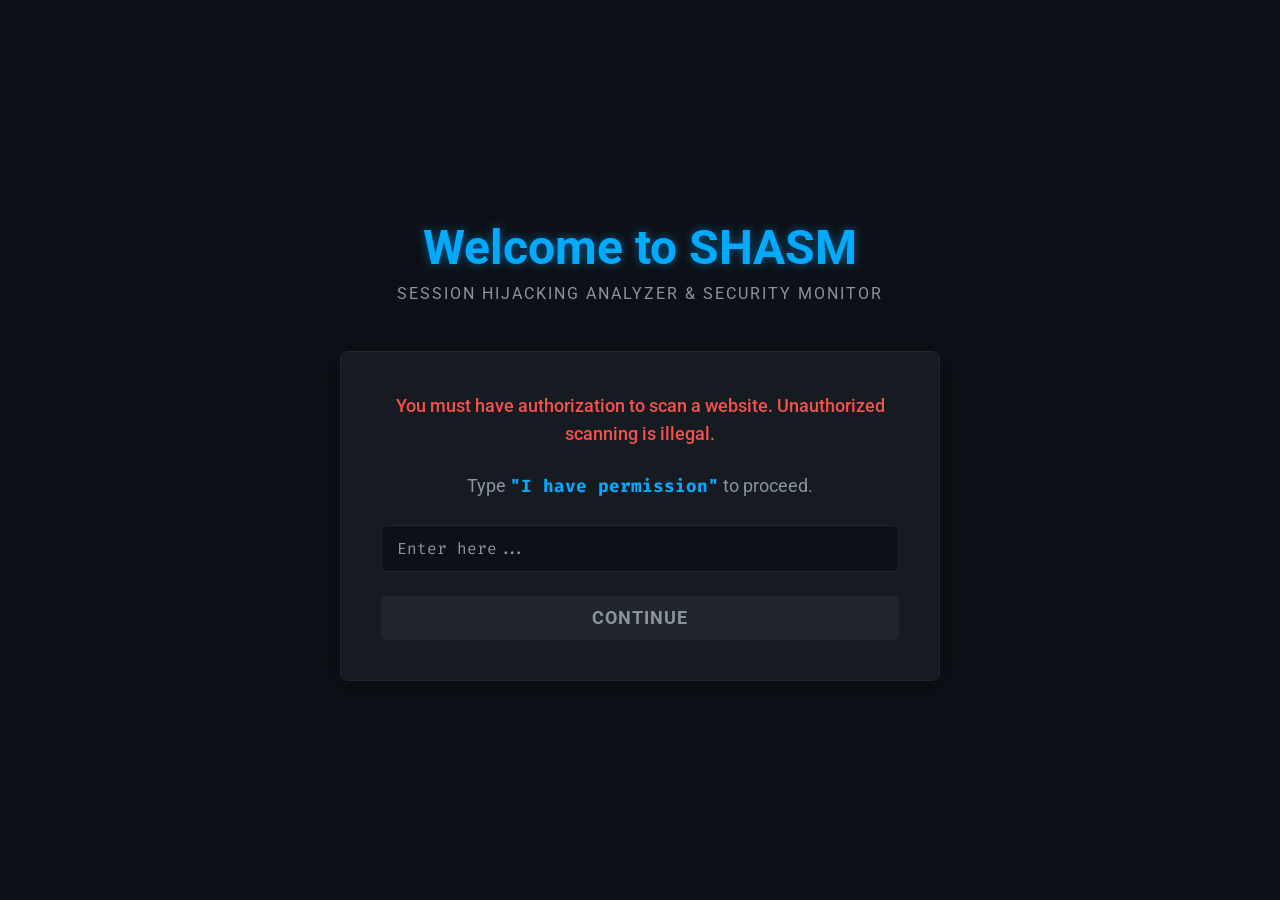
<file: SHASM/FRONTEND/index.html>
<!DOCTYPE html>
<html lang="en">
<head>
  <meta charset="UTF-8">
  <title>SHASM | Consent</title>
  <link rel="stylesheet" href="index.css">
</head>
<body>
  <div class="container">
    <h1>Welcome to SHASM</h1>
    <p class="subtitle">Session Hijacking Analyzer & Security Monitor</p>
    <div class="consent-box">
      <p> You must have authorization to scan a website. Unauthorized scanning is illegal.</p>
      <p>Type <b>"I have permission"</b> to proceed.</p>
      <input id="consentText" type="text" placeholder="Enter here..." />
      <button id="continueBtn" disabled>Continue</button>
    </div>
  </div>

  <script src="js/consent.js"></script>
</body>
</html>
</file>
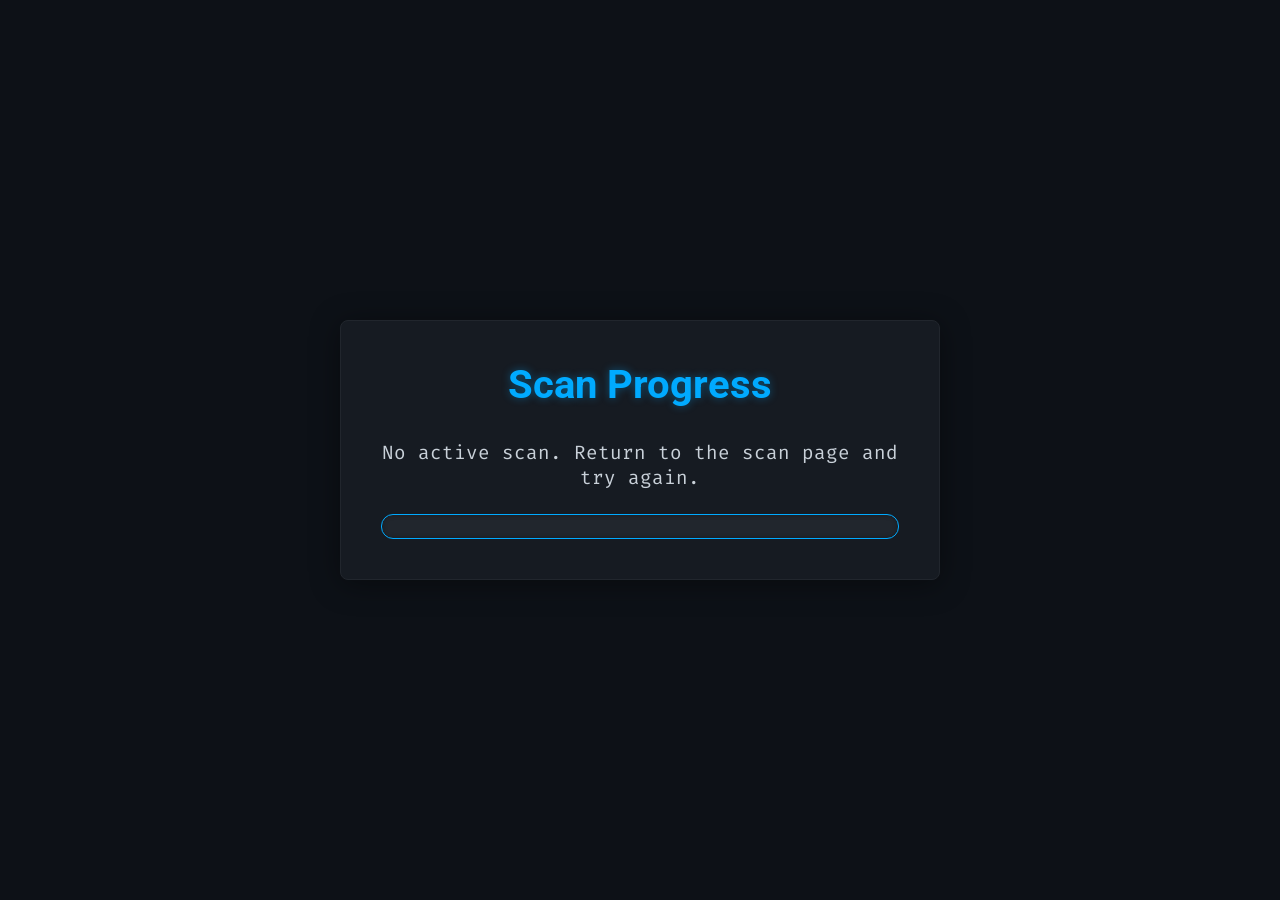
<file: SHASM/FRONTEND/progress.html>
<!DOCTYPE html>
<html lang="en">
<head>
  <meta charset="UTF-8">
  <title>Scan Progress | SHASM</title>
  <link rel="stylesheet" href="progress.css">
</head>
<body>
  <div class="container">
    <h1>Scan Progress</h1>
    <div id="status">Checking...</div>
    <div id="progressBar"><div id="bar"></div></div>
  </div>

  <script src="js/api.js"></script>
  <script src="js/progress.js"></script>
</body>
</html>
</file>
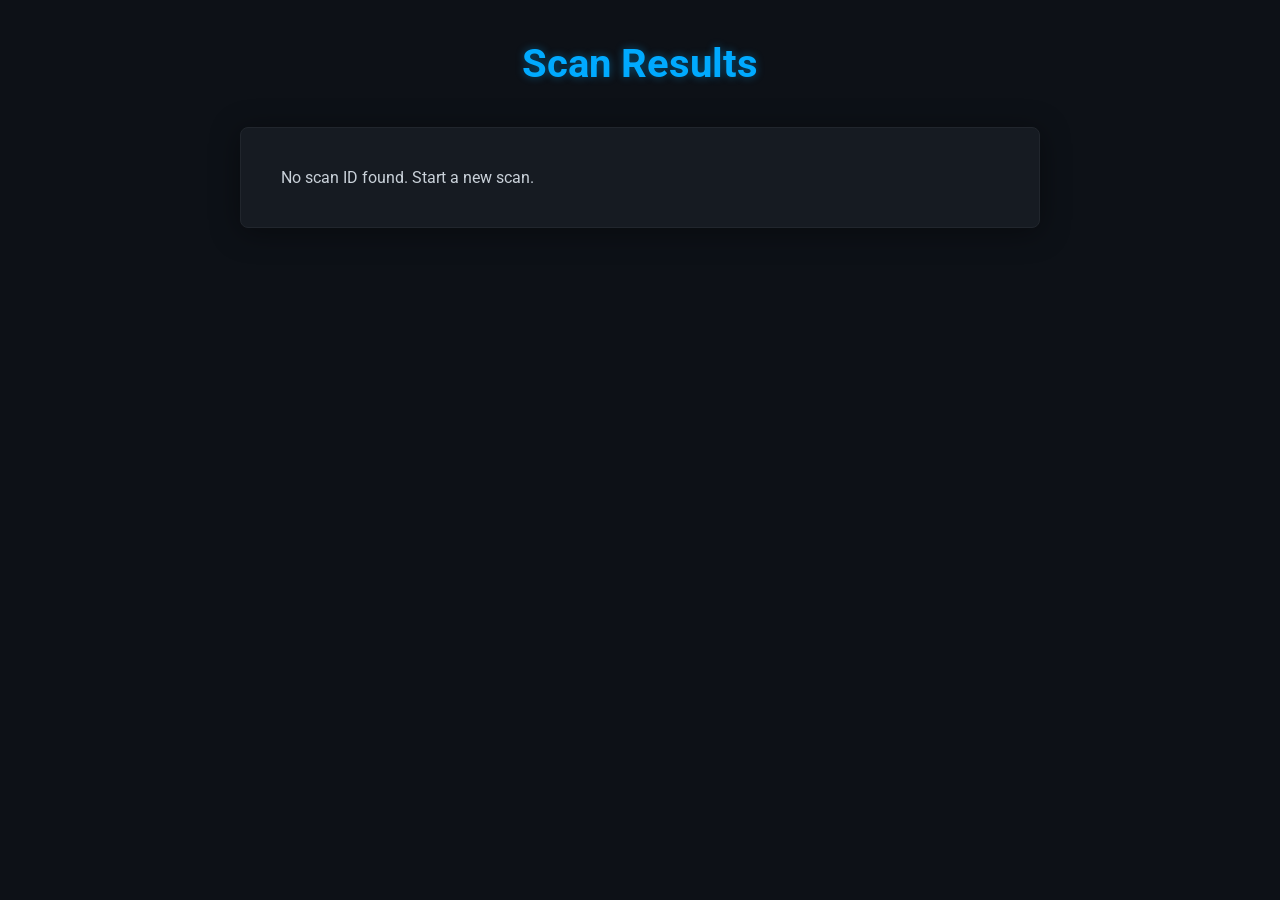
<file: SHASM/FRONTEND/results.html>
<!DOCTYPE html>
<html lang="en">
<head>
  <meta charset="UTF-8">
  <title>Results | SHASM</title>
  <link rel="stylesheet" href="result.css">
</head>
<body>
  <div class="container">
    <h1>Scan Results</h1>
    <div id="results"></div>
  </div>

  <script src="js/api.js"></script>
  <script src="js/results.js"></script>
</body>
</html>
</file>
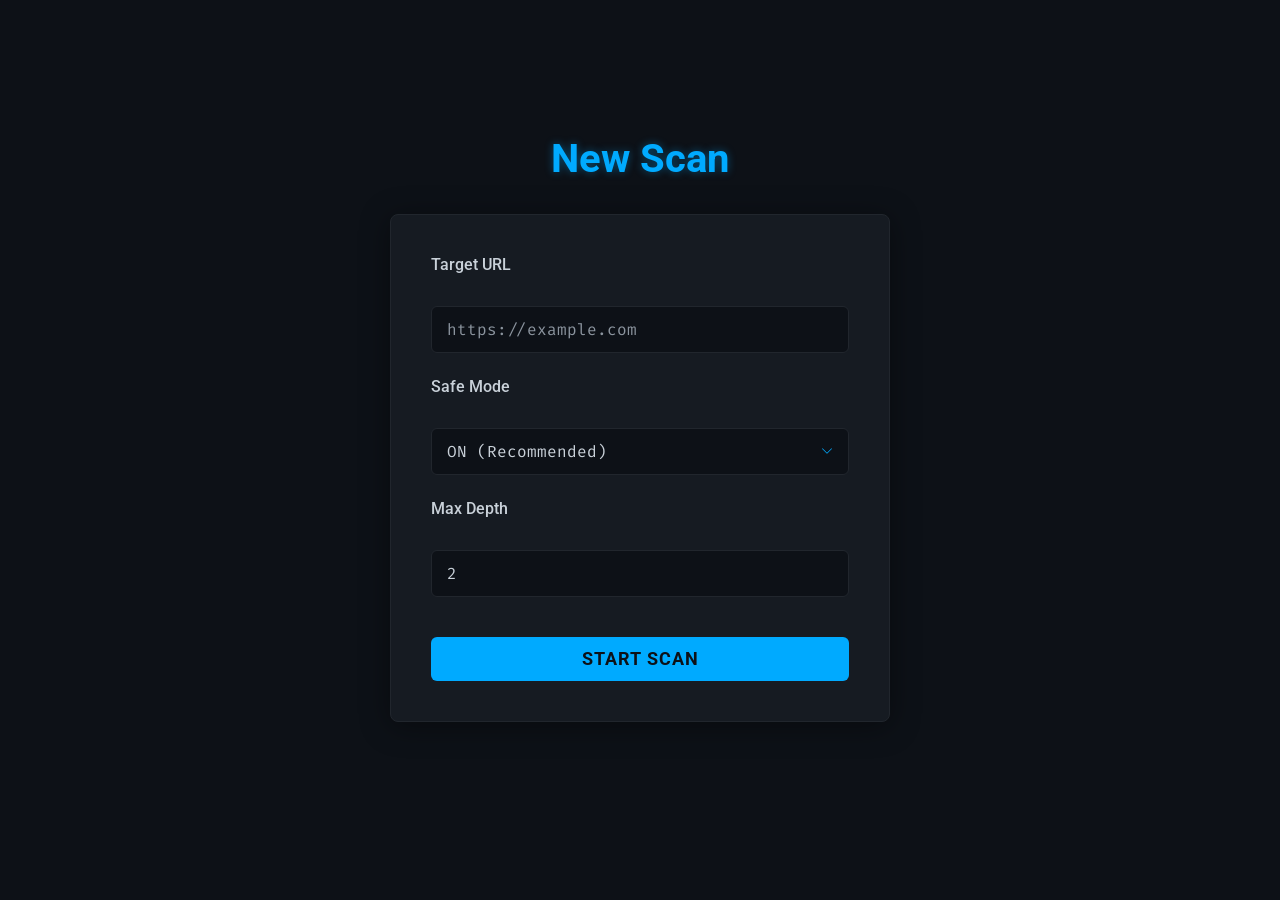
<file: SHASM/FRONTEND/scan.html>
<!DOCTYPE html>
<html lang="en">
<head>
  <meta charset="UTF-8">
  <title>Start a Scan | SHASM</title>
  <link rel="stylesheet" href="scan.css">
</head>
<body>
  <div class="container">
    <h1>New Scan</h1>
    <form id="scanForm">
      <label>Target URL</label>
      <input type="url" id="target" placeholder="https://example.com" required>

      <label>Safe Mode</label>
      <select id="safeMode">
        <option value="true">ON (Recommended)</option>
        <option value="false">OFF</option>
      </select>

      <label>Max Depth</label>
      <input type="number" id="maxDepth" value="2" min="1">

      <button type="submit">Start Scan</button>
    </form>

    <div id="message"></div>
  </div>

  <script src="js/api.js"></script>
  <script src="js/scan.js"></script>
</body>
</html>
</file>
<file: SHASM/FRONTEND/index.css>
/* Import Google Fonts for a modern look */
@import url('https://fonts.googleapis.com/css2?family=Roboto:wght@300;400;700&family=Fira+Code:wght@400;500&display=swap');

/* --- Base Styles & Variables --- */
:root {
  --primary-color: #00aaff; /* Electric Blue */
  --background-color: #0d1117; /* Dark Charcoal (like GitHub dark mode) */
  --container-bg: #161b22; /* Slightly lighter dark */
  --text-color: #c9d1d9; /* Light Gray */
  --text-secondary: #8b949e; /* Dimmer Gray */
  --disabled-color: #21262d;
  --error-color: #f85149;
}

* {
  margin: 0;
  padding: 0;
  box-sizing: border-box;
}

html, body {
  height: 100%;
  font-family: 'Roboto', sans-serif;
  background-color: var(--background-color);
  color: var(--text-color);
}

/* --- Centering Layout --- */
body {
  display: flex;
  justify-content: center;
  align-items: center;
  padding: 20px;
}

/* --- Main Content Container --- */
.container {
  max-width: 600px;
  width: 100%;
  text-align: center;
}

h1 {
  font-size: 3rem;
  font-weight: 700;
  color: var(--primary-color);
  text-shadow: 0 0 10px rgba(0, 170, 255, 0.5); /* Glow effect */
  margin-bottom: 0.5rem;
}

.subtitle {
  font-size: 1rem;
  color: var(--text-secondary);
  letter-spacing: 2px;
  text-transform: uppercase;
  margin-bottom: 3rem;
}

/* --- Interactive Consent Box --- */
.consent-box {
  background-color: var(--container-bg);
  padding: 2.5rem;
  border-radius: 8px;
  border: 1px solid var(--disabled-color);
  box-shadow: 0 4px 30px rgba(0, 0, 0, 0.4);
}

.consent-box p {
  font-size: 1.1rem;
  line-height: 1.6;
  color: var(--text-secondary);
  margin-bottom: 1.5rem;
}

.consent-box p:first-child {
  color: var(--error-color); /* Highlight the warning */
  font-weight: 500;
}

.consent-box p b {
  color: var(--primary-color);
  font-family: 'Fira Code', monospace; /* Techy monospaced font */
}

/* --- Form Elements Styling --- */
#consentText {
  display: block;
  width: 100%;
  padding: 12px 15px;
  margin-bottom: 1.5rem;
  background-color: var(--background-color);
  border: 1px solid var(--disabled-color);
  border-radius: 6px;
  color: var(--text-color);
  font-family: 'Fira Code', monospace;
  font-size: 1rem;
  outline: none;
  transition: border-color 0.3s ease, box-shadow 0.3s ease;
}

#consentText::placeholder {
  color: var(--text-secondary);
}

#consentText:focus {
  border-color: var(--primary-color);
  box-shadow: 0 0 8px rgba(0, 170, 255, 0.4);
}

#continueBtn {
  width: 100%;
  padding: 12px 15px;
  border: none;
  border-radius: 6px;
  font-family: 'Roboto', sans-serif;
  font-size: 1.1rem;
  font-weight: 700;
  cursor: pointer;
  text-transform: uppercase;
  letter-spacing: 1px;
  transition: background-color 0.3s ease, color 0.3s ease, box-shadow 0.3s ease;
}

/* --- Button States --- */
#continueBtn:disabled {
  background-color: var(--disabled-color);
  color: var(--text-secondary);
  cursor: not-allowed;
}

#continueBtn:not(:disabled) {
  background-color: var(--primary-color);
  color: var(--background-color);
}

#continueBtn:not(:disabled):hover {
  background-color: #00bfff; /* Brighter blue on hover */
  box-shadow: 0 0 15px rgba(0, 170, 255, 0.6);
}
</file>
<file: SHASM/FRONTEND/progress.css>
/* Import Google Fonts for a modern look */
@import url('https://fonts.googleapis.com/css2?family=Roboto:wght@300;400;700&family=Fira+Code:wght@400;500&display=swap');

/* --- Base Styles & Variables --- */
:root {
  --primary-color: #00aaff; /* Electric Blue */
  --background-color: #0d1117; /* Dark Charcoal (like GitHub dark mode) */
  --container-bg: #161b22; /* Slightly lighter dark */
  --text-color: #c9d1d9; /* Light Gray */
  --text-secondary: #8b949e; /* Dimmer Gray */
  --progress-track-bg: #21262d; /* Darker track for progress bar */
  --button-hover-bg: #00bfff;
  --success-color: #3fb950;
  --error-color: #f85149;
}

* {
  margin: 0;
  padding: 0;
  box-sizing: border-box;
}

html, body {
  height: 100%;
  font-family: 'Roboto', sans-serif;
  background-color: var(--background-color);
  color: var(--text-color);
}

/* --- Centering Layout --- */
body {
  display: flex;
  justify-content: center;
  align-items: center;
  padding: 20px;
}

/* --- Main Content Container --- */
.container {
  max-width: 600px; /* Slightly wider for the progress bar */
  width: 100%;
  text-align: center;
  background-color: var(--container-bg);
  padding: 2.5rem;
  border-radius: 8px;
  border: 1px solid var(--progress-track-bg); /* Use a darker border */
  box-shadow: 0 4px 30px rgba(0, 0, 0, 0.4);
}

h1 {
  font-size: 2.5rem;
  font-weight: 700;
  color: var(--primary-color);
  text-shadow: 0 0 8px rgba(0, 170, 255, 0.4);
  margin-bottom: 2rem;
}

/* --- Status Display --- */
#status {
  font-size: 1.2rem;
  color: var(--text-color);
  margin-bottom: 1.5rem;
  font-family: 'Fira Code', monospace; /* Techy font for status */
  min-height: 1.5em; /* Prevent layout shift if content changes */
}

/* --- Progress Bar --- */
#progressBar {
  width: 100%;
  height: 25px; /* Height of the progress bar */
  background-color: var(--progress-track-bg);
  border-radius: 12px;
  overflow: hidden; /* Ensures the bar inside stays within bounds */
  border: 1px solid var(--primary-color); /* A subtle border around the track */
  box-shadow: inset 0 0 5px rgba(0, 0, 0, 0.3); /* Inner shadow for depth */
}

#bar {
  height: 100%;
  width: 0%; /* Will be controlled by JavaScript */
  background-color: var(--primary-color);
  border-radius: 12px; /* Match outer container's radius */
  transition: width 0.4s ease-out; /* Smooth transition for progress updates */
  display: flex;
  justify-content: center;
  align-items: center;
  color: var(--background-color); /* Text color inside the bar */
  font-weight: 700;
  font-size: 0.9rem;
  text-shadow: 0 0 3px rgba(0, 0, 0, 0.5); /* Text shadow for readability */
}

/* Optional: Add a subtle animation/glow for the active bar when not 100% */
#bar.active {
    animation: pulseGlow 1.5s infinite alternate;
}

@keyframes pulseGlow {
    from { box-shadow: 0 0 5px var(--primary-color); }
    to { box-shadow: 0 0 15px var(--primary-color); }
}

/* --- Additional Messages (Optional, if you add results later) --- */
#message {
  margin-top: 1.5rem;
  font-size: 1rem;
  font-weight: 500;
  min-height: 20px;
}

.message-success {
  color: var(--success-color);
}

.message-error {
  color: var(--error-color);
}
</file>
<file: SHASM/FRONTEND/result.css>
/* Import Google Fonts for a modern look */
@import url('https://fonts.googleapis.com/css2?family=Roboto:wght@300;400;700&family=Fira+Code:wght@400;500&display=swap');

/* --- Base Styles & Variables --- */
:root {
  --primary-color: #00aaff; /* Electric Blue */
  --background-color: #0d1117; /* Dark Charcoal (like GitHub dark mode) */
  --container-bg: #161b22; /* Slightly lighter dark */
  --text-color: #c9d1d9; /* Light Gray */
  --text-secondary: #8b949e; /* Dimmer Gray */
  --result-card-bg: #1e232b; /* Even lighter dark for result cards */
  --vulnerability-color: #f85149; /* Red for critical issues */
  --warning-color: #e3b341; /* Yellow for warnings */
  --info-color: #58a6ff; /* Blue for informational items */
  --success-color: #3fb950; /* Green for success/good news */
  --border-color: #21262d;
}

* {
  margin: 0;
  padding: 0;
  box-sizing: border-box;
}

html, body {
  min-height: 100%; /* Use min-height for scrollable content */
  font-family: 'Roboto', sans-serif;
  background-color: var(--background-color);
  color: var(--text-color);
}

/* --- Centering Layout --- */
body {
  display: flex;
  justify-content: center;
  /* Align items to flex-start so content starts from top,
     but if content is short, it still looks centered. */
  align-items: flex-start;
  padding: 40px 20px; /* More padding top/bottom for results page */
}

/* --- Main Content Container --- */
.container {
  max-width: 800px; /* Wider for displaying results */
  width: 100%;
  text-align: center;
}

h1 {
  font-size: 2.5rem;
  font-weight: 700;
  color: var(--primary-color);
  text-shadow: 0 0 8px rgba(0, 170, 255, 0.4);
  margin-bottom: 2.5rem;
}

/* --- Results Area --- */
#results {
  background-color: var(--container-bg);
  padding: 2.5rem;
  border-radius: 8px;
  border: 1px solid var(--border-color);
  box-shadow: 0 4px 30px rgba(0, 0, 0, 0.4);
  text-align: left; /* Align content inside results to left */
}

#results p.no-results {
  font-size: 1.1rem;
  color: var(--text-secondary);
  text-align: center;
  padding: 2rem;
}

/* --- Individual Result Cards/Items --- */
.result-item {
  background-color: var(--result-card-bg);
  padding: 1.5rem;
  margin-bottom: 1.5rem;
  border-radius: 6px;
  border-left: 5px solid; /* For severity indication */
  box-shadow: 0 2px 10px rgba(0, 0, 0, 0.2);
  transition: transform 0.2s ease, box-shadow 0.2s ease;
}

.result-item:hover {
  transform: translateY(-3px);
  box-shadow: 0 5px 15px rgba(0, 0, 0, 0.3);
}

.result-item h2 {
  font-size: 1.5rem;
  margin-bottom: 0.8rem;
  color: var(--text-color);
}

.result-item p {
  font-size: 0.95rem;
  line-height: 1.5;
  color: var(--text-secondary);
  margin-bottom: 0.5rem;
}

.result-item strong {
  color: var(--text-color);
}

/* Specific styling for different severity levels */
.result-item.vulnerability {
  border-left-color: var(--vulnerability-color);
}
.result-item.vulnerability h2 {
  color: var(--vulnerability-color);
}

.result-item.warning {
  border-left-color: var(--warning-color);
}
.result-item.warning h2 {
  color: var(--warning-color);
}

.result-item.info {
  border-left-color: var(--info-color);
}
.result-item.info h2 {
  color: var(--info-color);
}

/* If you have a specific section for found session cookies */
.result-item.session-cookie {
  border-left-color: var(--success-color); /* Maybe green if found securely, or info color */
}
.result-item.session-cookie h2 {
  color: var(--success-color);
}


/* Styling for code snippets/technical details within results */
.result-item pre {
  background-color: var(--background-color);
  border: 1px solid var(--border-color);
  border-radius: 4px;
  padding: 10px;
  margin-top: 1rem;
  overflow-x: auto; /* For long code lines */
  font-family: 'Fira Code', monospace;
  font-size: 0.85rem;
  color: var(--text-color);
}

.result-item code {
  font-family: 'Fira Code', monospace;
  background-color: rgba(0, 170, 255, 0.1); /* Subtle background for inline code */
  padding: 2px 5px;
  border-radius: 3px;
  color: var(--primary-color);
}

/* Link to go back or start new scan (if you add one) */
.action-link {
  display: inline-block;
  margin-top: 2rem;
  padding: 10px 20px;
  background-color: var(--primary-color);
  color: var(--background-color);
  text-decoration: none;
  border-radius: 6px;
  font-weight: 700;
  transition: background-color 0.3s ease, box-shadow 0.3s ease;
}

.action-link:hover {
  background-color: var(--button-hover-bg);
  box-shadow: 0 0 15px rgba(0, 170, 255, 0.6);
}
</file>
<file: SHASM/FRONTEND/scan.css>
/* Import Google Fonts for a modern look */
@import url('https://fonts.googleapis.com/css2?family=Roboto:wght@300;400;700&family=Fira+Code:wght@400;500&display=swap');

/* --- Base Styles & Variables --- */
:root {
  --primary-color: #00aaff; /* Electric Blue */
  --background-color: #0d1117; /* Dark Charcoal (like GitHub dark mode) */
  --container-bg: #161b22; /* Slightly lighter dark */
  --text-color: #c9d1d9; /* Light Gray */
  --text-secondary: #8b949e; /* Dimmer Gray */
  --input-border: #21262d;
  --button-hover-bg: #00bfff;
  --success-color: #3fb950;
  --error-color: #f85149;
}

* {
  margin: 0;
  padding: 0;
  box-sizing: border-box;
}

html, body {
  height: 100%;
  font-family: 'Roboto', sans-serif;
  background-color: var(--background-color);
  color: var(--text-color);
}

/* --- Centering Layout --- */
body {
  display: flex;
  justify-content: center;
  align-items: center;
  padding: 20px;
}

/* --- Main Content Container --- */
.container {
  max-width: 500px; /* Slightly narrower for forms */
  width: 100%;
  text-align: center; /* Center the form elements */
}

h1 {
  font-size: 2.5rem; /* Slightly smaller for internal pages */
  font-weight: 700;
  color: var(--primary-color);
  text-shadow: 0 0 8px rgba(0, 170, 255, 0.4); /* Glow effect */
  margin-bottom: 2rem;
}

/* --- Form Styling --- */
#scanForm {
  background-color: var(--container-bg);
  padding: 2.5rem;
  border-radius: 8px;
  border: 1px solid var(--input-border);
  box-shadow: 0 4px 30px rgba(0, 0, 0, 0.4);
  display: flex;
  flex-direction: column;
  gap: 1.5rem; /* Spacing between form groups */
}

#scanForm label {
  display: block; /* Each label on its own line */
  text-align: left;
  font-size: 1rem;
  font-weight: 500;
  color: var(--text-color);
  margin-bottom: 0.5rem;
}

#scanForm input[type="url"],
#scanForm input[type="number"],
#scanForm select {
  display: block;
  width: 100%;
  padding: 12px 15px;
  background-color: var(--background-color);
  border: 1px solid var(--input-border);
  border-radius: 6px;
  color: var(--text-color);
  font-family: 'Fira Code', monospace;
  font-size: 1rem;
  outline: none;
  transition: border-color 0.3s ease, box-shadow 0.3s ease;
  appearance: none; /* Removes default select arrow for custom styling */
  -webkit-appearance: none;
  -moz-appearance: none;
}

/* Custom dropdown arrow for select */
#scanForm select {
  background-image: url("data:image/svg+xml,%3Csvg xmlns='http://www.w3.org/2000/svg' width='16' height='16' fill='%2300aaff' class='bi bi-chevron-down' viewBox='0 0 16 16'%3E%3Cpath fill-rule='evenodd' d='M1.646 4.646a.5.5 0 0 1 .708 0L8 10.293l5.646-5.647a.5.5 0 0 1 .708.708l-6 6a.5.5 0 0 1-.708 0l-6-6a.5.5 0 0 1 0-.708z'/%3E%3C/svg%3E");
  background-repeat: no-repeat;
  background-position: right 15px center;
  background-size: 12px;
  padding-right: 35px; /* Make space for the arrow */
}


#scanForm input::placeholder {
  color: var(--text-secondary);
}

#scanForm input:focus,
#scanForm select:focus {
  border-color: var(--primary-color);
  box-shadow: 0 0 8px rgba(0, 170, 255, 0.4);
}

#scanForm button[type="submit"] {
  width: 100%;
  padding: 12px 15px;
  border: none;
  border-radius: 6px;
  font-family: 'Roboto', sans-serif;
  font-size: 1.1rem;
  font-weight: 700;
  cursor: pointer;
  text-transform: uppercase;
  letter-spacing: 1px;
  background-color: var(--primary-color);
  color: var(--background-color);
  transition: background-color 0.3s ease, box-shadow 0.3s ease;
  margin-top: 1rem; /* Space above button */
}

#scanForm button[type="submit"]:hover {
  background-color: var(--button-hover-bg);
  box-shadow: 0 0 15px rgba(0, 170, 255, 0.6);
}

/* --- Message Area --- */
#message {
  margin-top: 1.5rem;
  font-size: 1rem;
  font-weight: 500;
  min-height: 20px; /* To prevent layout shift */
}

/* Specific styles for success/error messages (can be added via JS) */
.message-success {
  color: var(--success-color);
}

.message-error {
  color: var(--error-color);
}
</file>
